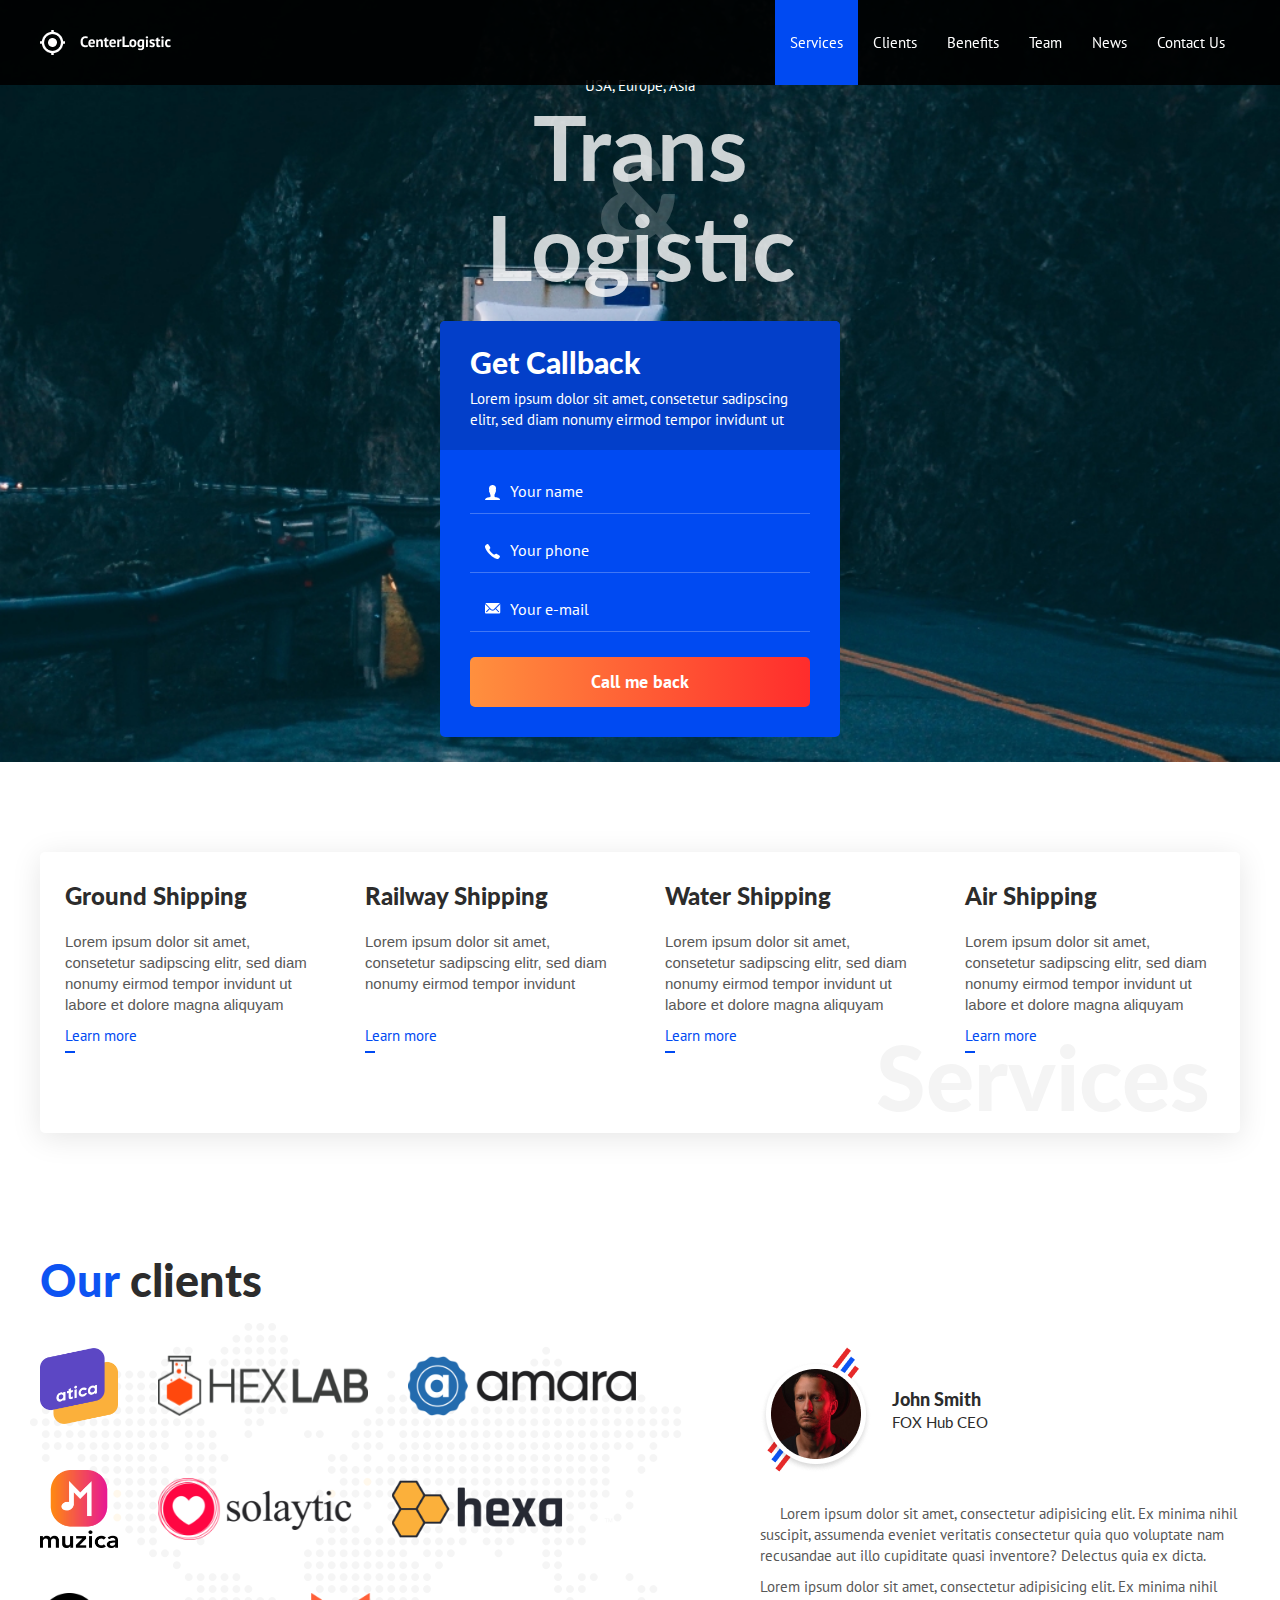
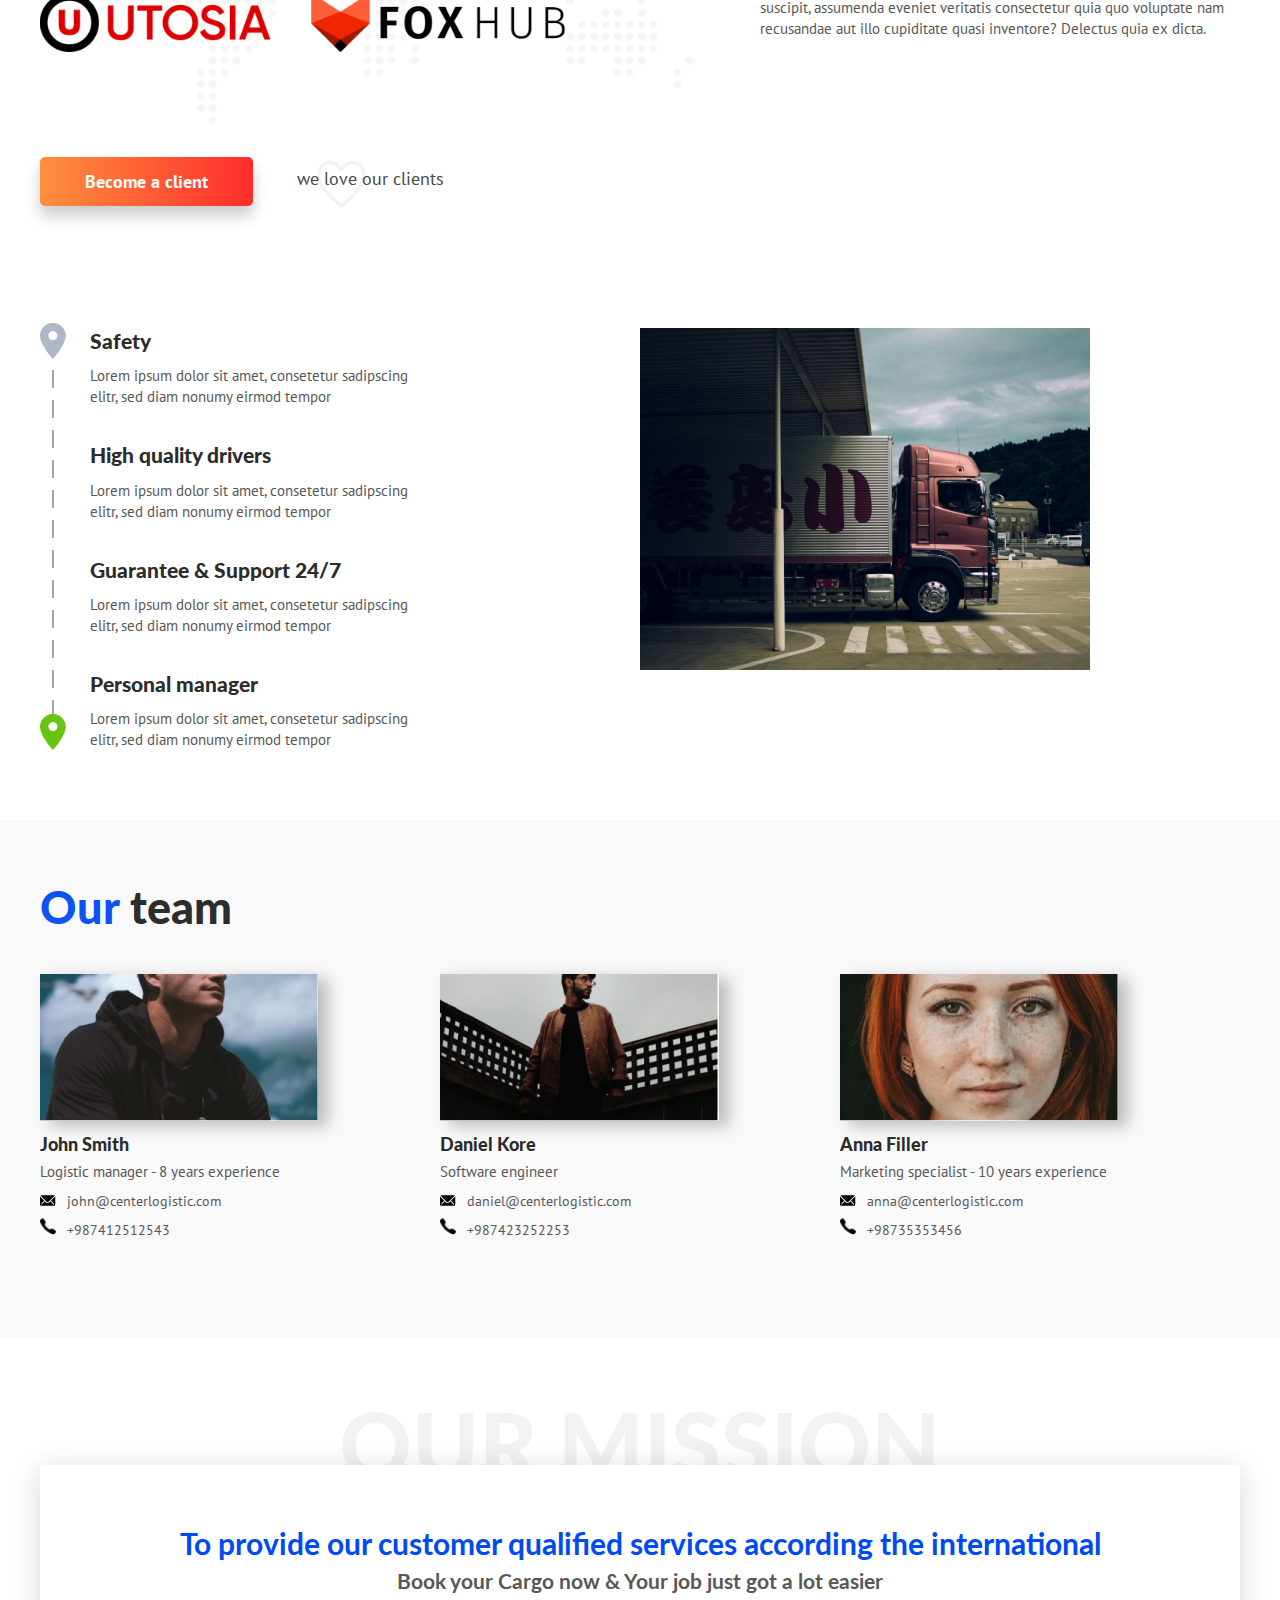
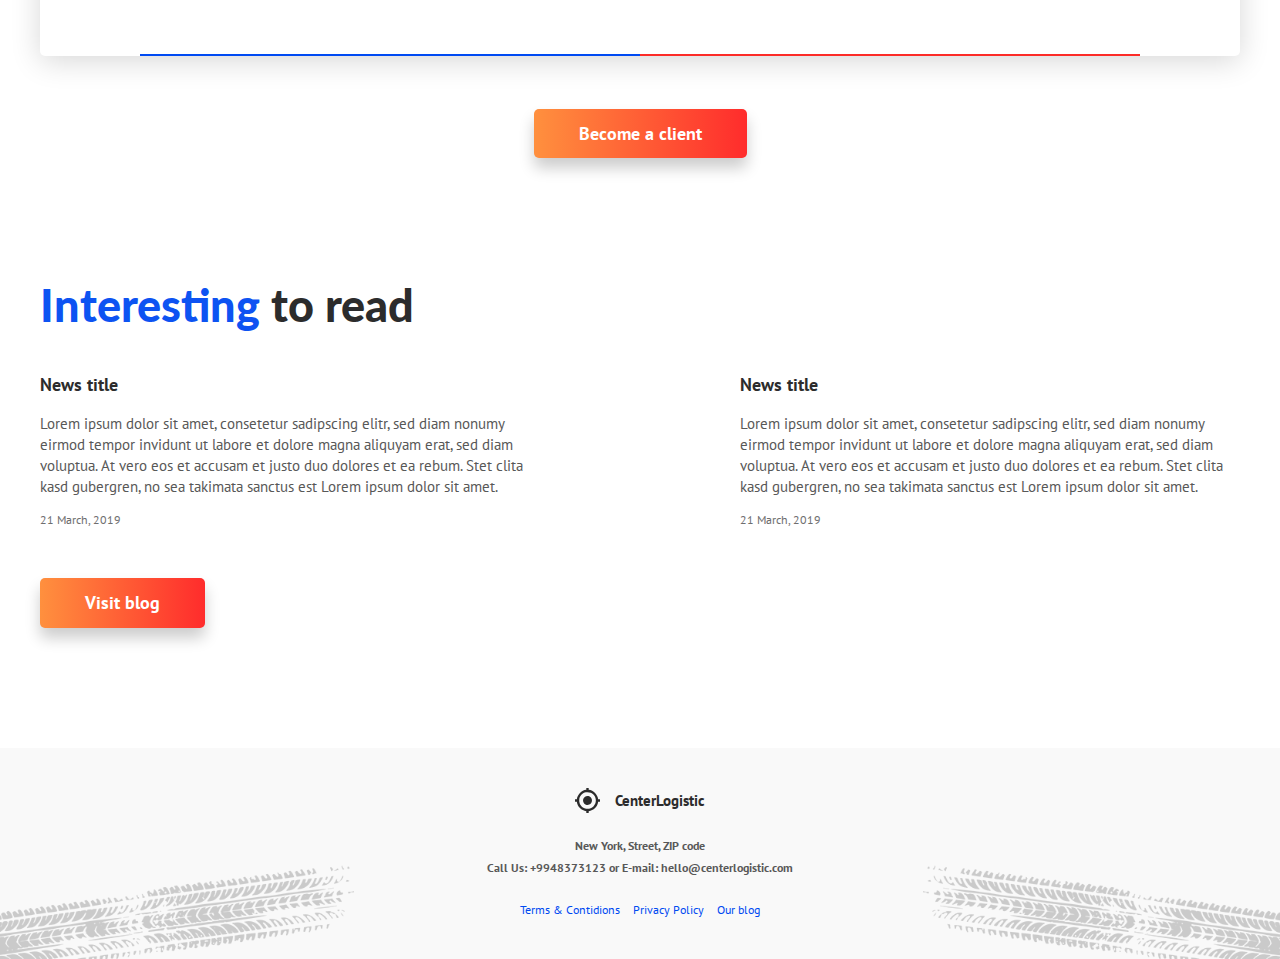
<file: index.html>
<!DOCTYPE html>
<html lang="en">

<head>
    <meta charset="UTF-8">
    <link rel="stylesheet" href="assets/style.css">
    <link href="https://fonts.googleapis.com/css2?family=Lato:ital,wght@0,300;0,400;0,700;0,900;1,300;1,400;1,700&family=PT+Sans:ital,wght@0,400;0,700;1,400&display=swap" rel="stylesheet">
    <meta name="viewport" content="width=device-width, initial-scale=1">
    <title>Logistic</title>
</head>

<body>
    <div class="page">


        <!--Header-->
        <header class="header header--dark">
            <div class="container">

                <div class="header__inner">
                    <a href="index.html">
                        <img class="img" src="assets/images/logo.png" alt="">
                    </a>

                    <nav class="nav">
                        <a class="nav__link active" href="#">Services</a>
                        <a class="nav__link" href="#">Clients</a>
                        <a class="nav__link" href="#">Benefits</a>
                        <a class="nav__link" href="#">Team</a>
                        <a class="nav__link" href="blog.html">News</a>
                        <a class="nav__link" href="#">Contact Us</a>
                    </nav>

                    <button class="burger" type="button">
                    <img class="burger__icon" src="assets/images/burger.svg" alt="">
                </button>

                </div>
                <!--header__inner-->
            </div>
            <!--container-->
        </header>

        <!--Intro-->

        <div class="intro">
            <div class="container">
                <div class="intro__inner">

                    <div class="request-form request-form--intro">

                        <div class="request-form__header">
                            <h3 class="request-form__title">Get Callback</h3>
                            <div class="request-form__text">Lorem ipsum dolor sit amet, consetetur sadipscing elitr, sed diam nonumy eirmod tempor invidunt ut</div>
                        </div>

                        <div class="request-form__content">
                            <form class="form" action="/" method="post">

                                <div class="form__group">
                                    <input class="input input--user" type="text" placeholder="Your name">
                                </div>

                                <div class="form__group">
                                    <input class="input input--call" type="tel" placeholder="Your phone">
                                </div>

                                <div class="form__group">
                                    <input class="input input--mail" type="email" placeholder="Your e-mail">
                                </div>
                                <button class="btn btn--block btn--orange" type="submit">Call me back</button>

                            </form>
                        </div>

                    </div>

                    <div class="intro__text">
                        <div class="intro__contries">USA, Europe, Asia</div>
                        <h1 class="intro__title">
                            <span class="intro__title-amp">&amp;</span> Trans <br>Logistic</h1>

                    </div>

                </div>
                <!--Intro__inner-->
            </div>
            <!--Container-->
        </div>
        <!--Intro-->

        <!--Services-->

        <section class="section">
            <div class="container">
                <div class="servisec">

                    <h2 class="services__main-title">Services</h2>

                    <div class="servisec__item">

                        <h4 class="servisec__title">Ground Shipping</h4>

                        <div class="servisec__text">
                            <p>Lorem ipsum dolor sit amet, consetetur sadipscing elitr, sed diam nonumy eirmod tempor invidunt ut labore et dolore magna aliquyam</p>
                        </div>

                        <div class="services__footer">
                            <a class="servisec__link" href="">Learn more</a>
                        </div>
                    </div>

                    <div class="servisec__item">
                        <h4 class="servisec__title">Railway Shipping</h4>
                        <div class="servisec__text">
                            <p>Lorem ipsum dolor sit amet, consetetur sadipscing elitr, sed diam nonumy eirmod tempor invidunt</p>
                        </div>
                        <div class="services__footer">
                            <a class="servisec__link" href="">Learn more</a>
                        </div>
                    </div>

                    <div class="servisec__item">
                        <h4 class="servisec__title">Water Shipping</h4>
                        <div class="servisec__text">
                            <p>Lorem ipsum dolor sit amet, consetetur sadipscing elitr, sed diam nonumy eirmod tempor invidunt ut labore et dolore magna aliquyam</p>
                        </div>
                        <div class="services__footer">
                            <a class="servisec__link" href="">Learn more</a>
                        </div>
                    </div>

                    <div class="servisec__item">
                        <h4 class="servisec__title">Air Shipping</h4>
                        <div class="servisec__text">
                            <p>Lorem ipsum dolor sit amet, consetetur sadipscing elitr, sed diam nonumy eirmod tempor invidunt ut labore et dolore magna aliquyam</p>
                        </div>
                        <div class="services__footer">
                            <a class="servisec__link" href="">Learn more</a>
                        </div>
                    </div>
                </div>
                <!--Services-->
            </div>
            <!--Containedr-->
        </section>

        <!--Clients-->

        <section class="section section--map">
            <div class="container">
                <h2 class="section__title"><span>Our</span> clients</h2>

                <div class="clients">
                    <div class="clients__logos">
                        <ul class="clients__list">
                            <li>
                                <a href="#" target="_blank">
                                    <img src="assets/images/clients/1.png" alt="">
                                </a>
                            </li>
                            <li>
                                <a href="#" target="_blank">
                                    <img src="assets/images/clients/2.png" alt="">
                                </a>
                            </li>

                            <li>
                                <a href="#" target="_blank">
                                    <img src="assets/images/clients/3.png" alt="">
                                </a>
                            </li>

                            <li>
                                <a href="#" target="_blank">
                                    <img src="assets/images/clients/4.png" alt="">
                                </a>
                            </li>

                            <li>
                                <a href="#" target="_blank">
                                    <img src="assets/images/clients/5.png" alt="">
                                </a>
                            </li>

                            <li>
                                <a href="#" target="_blank">
                                    <img src="assets/images/clients/6.png" alt="">
                                </a>
                            </li>

                            <li>
                                <a href="#" target="_blank">
                                    <img src="assets/images/clients/7.png" alt="">
                                </a>
                            </li>

                            <li>
                                <a href="#" target="_blank">
                                    <img src="assets/images/clients/8.png" alt="">
                                </a>
                            </li>


                        </ul>
                    </div>


                    <div class="clients__reviews">
                        <div class="reviews">

                            <div class="reviews__item">
                                <div class="reviews__header">

                                    <img class="reviews__photo" src="assets/images/clients/avatarlines.png" alt="">

                                    <div class="reviews__header-content">
                                        <div class="reviews__name">John Smith</div>
                                        <div class="reviews__company">FOX Hub CEO</div>
                                    </div>
                                </div>
                                <div class="reviews__content"></div>
                                <p class="p-indent">Lorem ipsum dolor sit amet, consectetur adipisicing elit. Ex minima nihil suscipit, assumenda eveniet veritatis consectetur quia quo voluptate nam recusandae aut illo cupiditate quasi inventore? Delectus quia ex dicta.</p>
                                <p>Lorem ipsum dolor sit amet, consectetur adipisicing elit. Ex minima nihil suscipit, assumenda eveniet veritatis consectetur quia quo voluptate nam recusandae aut illo cupiditate quasi inventore? Delectus quia ex dicta.</p>
                            </div>
                        </div>

                    </div>

                </div>
                <!--clients-->

                <button class="btn btn--orange btn--shadow" type="button">Become a client</button>
                <span class="clients-love">we love our clients</span>

            </div>
            <!--container-->
        </section>
        <!--section-->



        <!--Benefits-->

        <div class="section">
            <div class="container">

                <div class="benefits">

                    <div class="benefits__col">
                        <ul class="benefits__list">

                            <li class="benefits__list-item">
                                <h4 class="benefits__list-title">Safety</h4>
                                <div class="benefits__list-text">
                                    <p>Lorem ipsum dolor sit amet, consetetur sadipscing elitr, sed diam nonumy eirmod tempor </p>
                                </div>
                            </li>

                            <li class="benefits__list-item">
                                <h4 class="benefits__list-title">High quality drivers</h4>
                                <div class="benefits__list-text">
                                    <p>Lorem ipsum dolor sit amet, consetetur sadipscing elitr, sed diam nonumy eirmod tempor </p>
                                </div>
                            </li>

                            <li class="benefits__list-item">
                                <h4 class="benefits__list-title">Guarantee &amp; Support 24/7</h4>
                                <div class="benefits__list-text">
                                    <p>Lorem ipsum dolor sit amet, consetetur sadipscing elitr, sed diam nonumy eirmod tempor </p>
                                </div>
                            </li>

                            <li class="benefits__list-item">
                                <h4 class="benefits__list-title">Personal manager</h4>
                                <div class="benefits__list-text">
                                    <p>Lorem ipsum dolor sit amet, consetetur sadipscing elitr, sed diam nonumy eirmod tempor </p>
                                </div>
                            </li>
                        </ul>
                    </div>
                    <!--benefits__col-->

                    <div class="benefits__col">
                        <img class="img" src="assets/images/safety/truck.jpg" alt="">
                    </div>

                </div>
                <!--benefits-->

            </div>
            <!--container-->
        </div>
        <!--section-->

        <section class="section section--gray">
            <div class="container">
                <h2 class="section__title"><span>Our</span> team</h2>

                <div class="team">
                    <div class="team__col">

                        <div class="team__item">

                            <img class="team__photo img" src="assets/images/team/member1.jpg" alt="">

                            <div class="team__name">John Smith</div>

                            <div class="team__prof">Logistic manager - 8 years experience</div>

                            <ul class="team__contacts">
                                <li>
                                    <img class="team__contact-icon" src="assets/images/team/mail.png" alt="">
                                    <a href="mailto:john@centerlogistic.com">john@centerlogistic.com</a>
                                </li>

                                <li>
                                    <img class="team__contact-icon" src="assets/images/team/tel.png" alt="">
                                    <a href="tel:+987412512543">+987412512543</a>
                                </li>

                            </ul>

                        </div>
                    </div>
                    <!--team__col-->


                    <div class="team__col">
                        <div class="team__item">

                            <img class="team__photo img" src="assets/images/team/member2.jpg" alt="">

                            <div class="team__name">Daniel Kore</div>

                            <div class="team__prof">Software engineer</div>

                            <ul class="team__contacts">
                                <li>
                                    <img class="team__contact-icon" src="assets/images/team/mail.png" alt="">
                                    <a href="mailto:daniel@centerlogistic.com">daniel@centerlogistic.com</a>
                                </li>

                                <li>
                                    <img class="team__contact-icon" src="assets/images/team/tel.png" alt="">
                                    <a href="tel:+987423252253">+987423252253</a>
                                </li>

                            </ul>

                        </div>
                    </div>
                    <div class="team__col">
                        <div class="team__item">

                            <img class="team__photo img" src="assets/images/team/member3.jpg" alt="">

                            <div class="team__name">Anna Filler</div>

                            <div class="team__prof">Marketing specialist - 10 years experience</div>

                            <ul class="team__contacts">
                                <li>
                                    <img class="team__contact-icon" src="assets/images/team/mail.png" alt="">
                                    <a href="mailto:anna@centerlogistic.com">anna@centerlogistic.com</a>
                                </li>

                                <li>
                                    <img class="team__contact-icon" src="assets/images/team/tel.png" alt="">
                                    <a href="tel:+98735353456">+98735353456</a>
                                </li>

                            </ul>

                        </div>
                    </div>
                </div>
                <!--team-->
            </div>
            <!--container-->
        </section>
        <!--section-->


        <!--Mission-->

        <section class="section">
            <div class="container">
                <h2 class="missiom__title">our mission</h2>

                <div class="mission">

                    <h3 class="mission__title">To provide our customer qualified services according the international</h3>
                    <h4 class="mission__subtitle">Book your Cargo now &amp; Your job just got a lot easier</h4>

                </div>

                <div class="text-center">
                    <button class="btn btn--orange btn--shadow">Become a client</button>
                </div>

            </div>
            <!--container-->
        </section>
        <!--section-->

        <!--News-->

        <section class="section section--last">
            <div class="container">

                <h2 class="section__title"><span>Interesting</span> to read</h2>

                <div class="articles">

                    <article class="articles__item">
                        <h4 class="articles__title">
                            <a href="#">News title</a>
                        </h4>
                        <div class="articles__text">
                            Lorem ipsum dolor sit amet, consetetur sadipscing elitr, sed diam nonumy eirmod tempor invidunt ut labore et dolore magna aliquyam erat, sed diam voluptua. At vero eos et accusam et justo duo dolores et ea rebum. Stet clita kasd gubergren, no sea takimata
                            sanctus est Lorem ipsum dolor sit amet.</div>
                        <time class="articles__date" pubdate="21-03-2019 19:00">21 March, 2019</time>

                    </article>

                    <article class="articles__item">
                        <h4 class="articles__title">
                            <a href="#">News title</a>
                        </h4>
                        <div class="articles__text">
                            Lorem ipsum dolor sit amet, consetetur sadipscing elitr, sed diam nonumy eirmod tempor invidunt ut labore et dolore magna aliquyam erat, sed diam voluptua. At vero eos et accusam et justo duo dolores et ea rebum. Stet clita kasd gubergren, no sea takimata
                            sanctus est Lorem ipsum dolor sit amet.</div>
                        <time class="articles__date" pubdate="21-03-2019 19:00">21 March, 2019</time>

                    </article>


                </div>
                <!--articles-->

                <a class="btn btn--orange btn--shadow" href="blog.html">Visit blog</a>



            </div>
            <!--container-->
        </section>
        <!--section-->


        <!--Footer-->
        <footer class="footer">
            <div class="container">

                <div class="footer__logo">
                    <img src="assets/images/footer/logoblack.svg" alt="">
                    <div class="footer__name">CenterLogistic</div>
                </div>

                <address class="footer__contacts">
            <p>New York, Street, ZIP code</p>
            <p>Call Us:
                <a href="tel:+9948373123">+9948373123</a> or E-mail: <a href="mailto:hello@centerlogistic.com">hello@centerlogistic.com</a>
            </p>
          </address>

                <nav class="footer__nav">
                    <a href="#">Terms &amp; Contidions</a>
                    <a href="#">Privacy Policy</a>
                    <a href="blog.html">Our blog</a>
                </nav>

            </div>
        </footer>

    </div>


    <!--Modals-------------------------------------------------->

    <div class="modal" id="becomeClientModal">
        <div class="modal__inner">
            <div class="modal__header">
                <h4 class="modal__title">Need to deliver your cargo? We can help!</h4>
                <div class="modal__text">
                    <p>Fill a little form and we will call you back!</p>
                </div>
            </div>

            <form class="form" action="/" method="post">

                <div class="form__group">
                    <input class="input input--user input--dark" type="text" placeholder="Your name">
                </div>

                <div class="form__group">
                    <input class="input input--call input--dark" type="tel" placeholder="Your phone">
                </div>

                <div class="form__group">
                    <input class="input input--mail input--dark" type="email" placeholder="Your e-mail">
                </div>
                <button class="btn btn--block btn--orange" type="submit">Call me back</button>

            </form>


            <div class="modal__footer">
                <h4 class="modal__footer-title">Our contacts</h4>
                <address class="modal__contacts">
            <p>New York, Street, ZIP code</p>
            <p>Call Us:
                <a href="tel:+9948373123">+9948373123</a> or E-mail: <a href="mailto:hello@centerlogistic.com">hello@centerlogistic.com</a>
                    </p>
              </address>

            </div>
            <!--modal__footer-->

            <button class="modal__close">
               <img src="assets/images/close%201.svg" alt="">
           </button>

        </div>
        <!--modal__inner-->
    </div>
    <!--modal-->





    <!--thanksModal-->


    <div class="modal" id="thanksModal">


        <div class="modal__inner">

            <div class="modal__header">
                <img class="modal__icon" src="assets/images/tick.svg" alt="">
                <h4 class="modal__title">Thanks for your request</h4>
                <div class="modal__text">
                    <p>We call you back as soon as possible!</p>
                </div>
            </div>




            <div class="modal__footer">
                <h4 class="modal__footer-title">Our contacts</h4>
                <address class="modal__contacts">
            <p>New York, Street, ZIP code</p>
            <p>Call Us:
                <a href="tel:+9948373123">+9948373123</a> or E-mail: <a href="mailto:hello@centerlogistic.com">hello@centerlogistic.com</a>
                    </p>
              </address>

            </div>
            <!--modal__footer-->

            <button class="modal__close">
               <img src="assets/images/close%201.svg" alt="">
           </button>

        </div>
        <!--modal__inner-->

    </div>
    <!--modal-->




</body>

</html>
</file>
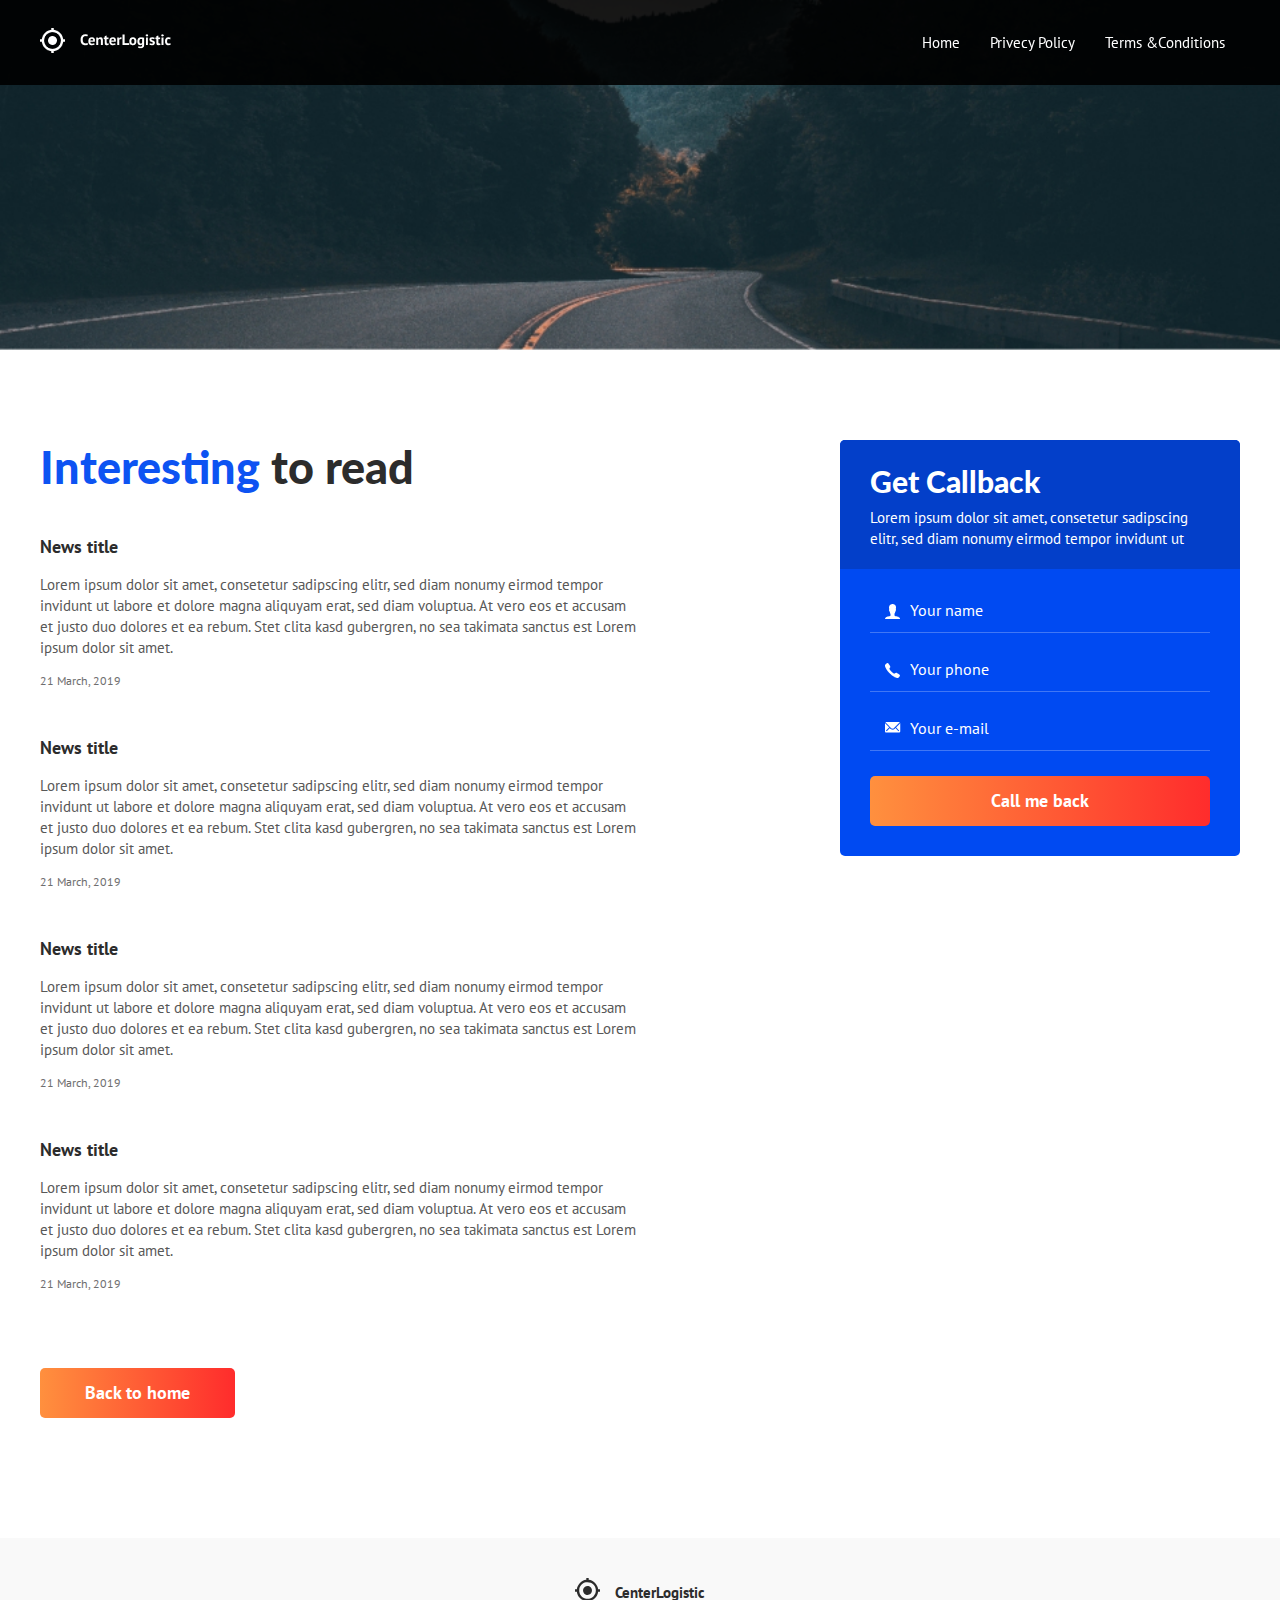
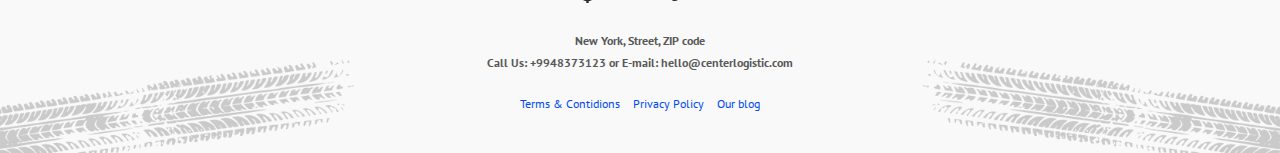
<file: blog.html>
<!DOCTYPE html>
<html lang="en">

<head>
    <meta charset="UTF-8">
    <link rel="stylesheet" href="assets/style.css">
    <link href="https://fonts.googleapis.com/css2?family=Lato:ital,wght@0,300;0,400;0,700;0,900;1,300;1,400;1,700&family=PT+Sans:ital,wght@0,400;0,700;1,400&display=swap" rel="stylesheet">


    <title>Logistic Blog</title>
</head>

<body>
    <div class="page">


        <!--Header-->
        <header class="header header--dark">
            <div class="container">

                <div class="header__inner">
                    <a href="index.html"><img src="assets/images/logo.png" alt=""></a>

                    <nav class="nav">

                        <a class="nav__link" href="index.html">Home</a>
                        <a class="nav__link" href="text.html">Privecy Policy</a>
                        <a class="nav__link" href="text.html">Terms &amp;Conditions</a>

                    </nav>
                </div>
                <!--header__inner-->
            </div>
            <!--container-->
        </header>

        <!--Intro-->
        <div class="intro intro--blog">

        </div>

        <!--Main-->

        <section class="section section--last">
            <div class="container">
                <main class="main">
                    <div class="main__col">
                        <h1 class="section__title"><span>Interesting</span> to read</h1>

                        <div class="articles articles--colum">

                            <article class="articles__item">
                                <h4 class="articles__title">
                                    <a href="#">News title</a>
                                </h4>
                                <div class="articles__text">
                                    Lorem ipsum dolor sit amet, consetetur sadipscing elitr, sed diam nonumy eirmod tempor invidunt ut labore et dolore magna aliquyam erat, sed diam voluptua. At vero eos et accusam et justo duo dolores et ea rebum. Stet clita kasd gubergren, no sea takimata
                                    sanctus est Lorem ipsum dolor sit amet.</div>
                                <time class="articles__date" pubdate="21-03-2019 19:00">21 March, 2019</time>

                            </article>

                            <article class="articles__item">
                                <h4 class="articles__title">
                                    <a href="#">News title</a>
                                </h4>
                                <div class="articles__text">
                                    Lorem ipsum dolor sit amet, consetetur sadipscing elitr, sed diam nonumy eirmod tempor invidunt ut labore et dolore magna aliquyam erat, sed diam voluptua. At vero eos et accusam et justo duo dolores et ea rebum. Stet clita kasd gubergren, no sea takimata
                                    sanctus est Lorem ipsum dolor sit amet.</div>
                                <time class="articles__date" pubdate="21-03-2019 19:00">21 March, 2019</time>

                            </article>

                            <article class="articles__item">
                                <h4 class="articles__title">
                                    <a href="#">News title</a>
                                </h4>
                                <div class="articles__text">
                                    Lorem ipsum dolor sit amet, consetetur sadipscing elitr, sed diam nonumy eirmod tempor invidunt ut labore et dolore magna aliquyam erat, sed diam voluptua. At vero eos et accusam et justo duo dolores et ea rebum. Stet clita kasd gubergren, no sea takimata
                                    sanctus est Lorem ipsum dolor sit amet.</div>
                                <time class="articles__date" pubdate="21-03-2019 19:00">21 March, 2019</time>

                            </article>

                            <article class="articles__item">
                                <h4 class="articles__title">
                                    <a href="#">News title</a>
                                </h4>
                                <div class="articles__text">
                                    Lorem ipsum dolor sit amet, consetetur sadipscing elitr, sed diam nonumy eirmod tempor invidunt ut labore et dolore magna aliquyam erat, sed diam voluptua. At vero eos et accusam et justo duo dolores et ea rebum. Stet clita kasd gubergren, no sea takimata
                                    sanctus est Lorem ipsum dolor sit amet.</div>
                                <time class="articles__date" pubdate="21-03-2019 19:00">21 March, 2019</time>

                            </article>
                        </div>
                        <!--articles-->

                        <a class="btn btn--orange" href="index.html">Back to home</a>
                    </div>
                    <div class="main__col">
                        <div class="request-form request-form--right">

                            <div class="request-form__header">
                                <h3 class="request-form__title">Get Callback</h3>
                                <div class="request-form__text">Lorem ipsum dolor sit amet, consetetur sadipscing elitr, sed diam nonumy eirmod tempor invidunt ut</div>
                            </div>

                            <div class="request-form__content">
                                <form class="form" action="/" method="post">

                                    <div class="form__group">
                                        <input class="input input--user" type="text" placeholder="Your name">
                                    </div>

                                    <div class="form__group">
                                        <input class="input input--call" type="tel" placeholder="Your phone">
                                    </div>

                                    <div class="form__group">
                                        <input class="input input--mail" type="email" placeholder="Your e-mail">
                                    </div>
                                    <button class="btn btn--block btn--orange" type="submit">Call me back</button>

                                </form>
                            </div>

                        </div>
                    </div>
                </main>
            </div>
        </section>



        <!--Footer-->
        <footer class="footer">
            <div class="container">

                <div class="footer__logo">
                    <a href="index.html"><img src="assets/images/footer/logoblack.svg" alt=""></a>
                    <div class="footer__name">CenterLogistic</div>
                </div>

                <address class="footer__contacts">
            <p>New York, Street, ZIP code</p>
            <p>Call Us:
                <a href="tel:+9948373123">+9948373123</a> or E-mail: <a href="mailto:hello@centerlogistic.com">hello@centerlogistic.com</a>
            </p>
          </address>

                <nav class="footer__nav">
                    <a href="text2.html">Terms &amp; Contidions</a>
                    <a href="#">Privacy Policy</a>
                    <a href="blog.html">Our blog</a>
                </nav>

            </div>
        </footer>

    </div>
</body>

</html>
</file>
<file: assets/style.css>
body {
    margin: 0;
    font-family: 'PT Sans', sans-serif;
    font-size: 15px;
    color: #585858;
    line-height: 1.4;
    background-color: #fff;
}

body.no-scroll {
    overflow: hidden
}

*,
*:before,
*:after {
    box-sizing: border-box;
}

h1,
h2,
h3,
h4,
h5,
h6 {
    margin: 0;
}

p {
    margin: 0 0 10px;
}

ul,
ol {
    margin: 0;
    padding: 0;
    list-style: none;
}

.img {
    display: block;
    max-width: 100%;
    height: auto;
}

.text-center {
    text-align: center;
}

.container {
    max-width: 1230px;
    width: 100%;
    margin: 0 auto;
    padding: 0 15px;
}


/*Page=*/

.page {
    display: flex;
    flex-direction: column;
    min-height: 100vh;
}


/*Header=============================================================*/

.header {
    width: 100%;
    background-color: rgba(0, 0, 0, 0.2);
    position: fixed;
    top: 0;
    left: 0;
    right: 0;
    z-index: 1000;
}

.header--dark {
    background-color: rgba(0, 0, 0, 0.9);
}

.header__inner {
    height: 85px;
    display: flex;
    justify-content: space-between;
    align-items: center;
}


/*Nav*/

.nav {
    display: flex;
    height: 100%;
    font-size: 15px;
}

.nav__link {
    display: flex;
    align-items: center;
    padding: 0 15px;
    color: #fff;
    text-decoration: none;
    transition: background-color .2s linear;
}

.nav__link.active {
    background-color: #004AF2;
}

.nav__link:hover {
    background-color: #004AF2;
}

.nav__link:active {
    background-color: #033FC9;
}


/*Burger*/

.burger {
    padding: 0;
    background: none;
    border: 0;
    display: none;
}


/*Intro====================================================*/

.intro {
    margin-bottom: 30px;
    background: #000 url(images/intro/bg.jpg) no-repeat center;
    background-size: cover;
}

.intro--blog {
    height: 350px;
    background: #000 url(images/news-intro.jpg);
    background-size: cover;
}

.intro--text {
    height: 350px;
    background: #000 url(images/textbg.jpg);
    background-size: cover;
}

.intro__inner {
    height: 600px;
    display: flex;
    align-items: flex-end;
    justify-content: space-between;
}

.intro__text {
    margin-bottom: 52px;
    text-align: right;
}

.intro__contries {
    font-size: 15px;
    color: #fff;
}

.intro__title {
    font-family: 'Lato', sans-serif;
    font-size: 110px;
    line-height: 100px;
    color: rgba(255, 255, 255, 0.8);
    font-weight: 700;
    position: relative;
}

.intro__title-amp {
    font-size: 170px;
    line-height: 1;
    font-weight: 900;
    color: rgba(255, 255, 255, 0.2);
    position: absolute;
    right: 0;
    top: 50%;
    transform: translateY(-50%);
}


/*Request-form*/

.request-form {
    width: 100%;
    max-width: 400px;
    overflow: hidden;
    background-color: #004AF2;
    border-radius: 5px;
}

.request-form--right {
    margin-left: auto;
}

.request-form--intro {
    position: relative;
    bottom: -30px;
}

.request-form__header {
    padding: 20px 30px;
    background-color: #033FC9;
}

.request-form__title {
    margin-bottom: 5px;
    font-family: 'Lato', sans-serif;
    font-size: 30px;
    font-weight: 900;
    color: #fff;
}

.request-form__text {
    font-size: 15px;
    color: #fff;
    line-height: 1.4;
}

.request-form__content {
    padding: 30px;
}


/*Form*/

.form__group {
    margin-bottom: 25px;
}

.input {
    display: block;
    width: 100%;
    padding-bottom: 12px;
    padding-left: 40px;
    background: none;
    border: none;
    border-bottom: 1px solid rgba(255, 255, 255, 0.25);
    font-family: 'PT Sans', sans-serif;
    font-size: 16px;
    color: #fff;
    transition: border-color .1s linear;
}

.input::placeholder {
    color: #fff;
}

.input:focus {
    outline: none;
    border-bottom-color: #fff;
}

.input--user {
    background: url(images/intro/person.png) left 15px top 5px no-repeat;
}

.input--call {
    background: url(images/intro/call.png) left 15px top 5px no-repeat;
}

.input--mail {
    background: url(images/intro/mail.png) left 15px top 5px no-repeat;
}

.input--dark {
    color: #2C2C2C;
    border-bottom-color: #E8E8E8;
}

.input--dark::placeholder {
    color: #2C2C2C;
}

.input--dark:focus {
    border-bottom-color: #000;
}

.input--dark.input--user {
    background-image: url(images/userblack.svg);
}

.input--dark.input--mail {
    background-image: url(images/mailblack.svg);
}

.input--dark.input--call {
    background-image: url(images/callblack.svg);
}

.btn {
    display: inline-block;
    vertical-align: middle;
    padding: 15px 45px;
    font-family: 'PT Sans', sans-serif;
    font-size: 18px;
    line-height: 1.1;
    font-weight: 700;
    color: #fff;
    text-decoration: none;
    border: 0;
    background: #333;
    border-radius: 5px;
    cursor: pointer;
    transition: box-shadow .2s linear;
}

.btn--block {
    display: block;
    width: 100%;
}

.btn--orange {
    background-image: linear-gradient(to right, #FF903E, #FF2C2C);
}

.btn:hover {
    box-shadow: none;
}

.btn--shadow {
    box-shadow: 0 10px 15px rgba(0, 0, 0, .2);
}


/*Section*/

.section {
    padding: 60px 0;
}

.section--map {
    background: url("images/clients/map.png") no-repeat left 30px top 130px;
}

.section--gray {
    background-color: #F9F9F9;
}

.section--last {
    margin-bottom: 60px;
}

.section__title {
    margin-bottom: 40px;
    font-family: 'Lato', sans-serif;
    font-size: 45px;
    line-height: 1.2;
    color: #2C2C2C;
    font-weight: 900;
}

.section__title span {
    color: #0D53F2;
}


/*Services======================================*/

.servisec {
    display: flex;
    flex-wrap: wrap;
    padding: 30px 0 50px;
    position: relative;
    border-color: #fff;
    border-radius: 5px;
    box-shadow: 0 5px 30px rgba(0, 0, 0, .1);
}

.servisec__item {
    display: flex;
    flex-direction: column;
    width: 25%;
    padding: 0 25px;
    margin-bottom: 30px;
}

.services__main-title {
    font-family: 'Lato', sans-serif;
    font-size: 90px;
    line-height: 1;
    color: rgba(44, 44, 44, .05);
    font-weight: 900;
    pointer-events: none;
    position: absolute;
    bottom: 12px;
    right: 30px;
    z-index: 1;
}

.servisec__title {
    margin-bottom: 20px;
    font-family: 'Lato', sans-serif;
    font-size: 24px;
    color: #2C2C2C;
    font-weight: 900;
    line-height: 1.2;
}

.servisec__text {
    font-family: 'PTSans', sans-serif;
    color: #585858;
    font-size: 15px;
    line-height: 1.4;
}

.services__footer {
    margin-top: auto;
}

.servisec__link {
    display: inline-block;
    font-size: 15px;
    color: #004AF2;
    text-decoration: none;
    transition: color .1s linear;
}

.servisec__link:after {
    margin-top: 5px;
    content: "";
    display: block;
    width: 10px;
    height: 2px;
    background-color: #004AF2;
    pointer-events: none;
    transition: width .1s linear;
}

.servisec__link:hover {
    color: #FF3E2F;
}

.servisec__link:hover:after {
    width: 100%;
    background-color: #ff3e2f;
}


/*Clients======================================*/

.clients {
    display: flex;
    margin-bottom: 60px;
}

.clients__logos {
    width: 60%;
}

.clients__reviews {
    width: 40%;
}

.clients__list {
    display: flex;
    flex-wrap: wrap;
    align-items: center;
}

.clients__list li {
    margin-right: 40px;
    margin-bottom: 40px;
}

.clients-love {
    margin-left: 40px;
    display: inline-block;
    min-height: 47px;
    padding-top: 5px;
    background: url(images/clients/heart.png) no-repeat left 20px top;
    font-size: 18px;
    color: #464646;
}


/*Reviews*/

.reviews__header {
    display: flex;
    align-items: center;
    margin-bottom: 30px;
}

.reviews__header-content {
    flex-grow: 1;
    padding-left: 20px;
    font-family: 'Lato', sans-serif;
}

.reviews__name {
    font-size: 18px;
    color: #2C2C2C;
    font-weight: 900;
}

.reviews__company {
    font-size: 15px;
    color: #2C2C2C;
}

.reviews__content {
    font-size: 15px;
    color: #2C2C2C;
}

.reviews__content p {
    margin-bottom: 20px;
}

.p-indent {
    text-indent: 20px;
}


/*Benefits==========================================*/

.benefits {
    display: flex;
}

.benefits__col {
    width: 50%;
}

.benefits__list {
    width: 100%;
    max-width: 370px;
    padding-left: 50px;
    position: relative;
    background-image: linear-gradient(to bottom, #fff 40%, #A5A5A5 40%);
    background-size: 2px 30px;
    background-repeat: repeat-y;
    background-position: left 12px top 0;
}

.benefits__list:before,
.benefits__list:after {
    content: "";
    display: block;
    width: 26px;
    height: 36px;
    background-color: #fff;
    background-repeat: no-repeat;
    position: absolute;
    left: 0;
    z-index: 1;
}

.benefits__list:before {
    background-image: url(images/safety/pin1.png);
    top: -5px;
}

.benefits__list:after {
    background-image: url(images/safety/pin2.png);
    bottom: 0;
}

.benefits__list-item:not(:last-child) {
    margin-bottom: 35px;
}

.benefits__list-title {
    margin-bottom: 12px;
    font-family: 'Lato', sans-serif;
    font-size: 21px;
    line-height: 1.2;
    color: #2C2C2C;
    font-weight: 900;
}

.benefits__list-text {
    font-size: 15px;
    color: #585858;
    line-height: 1.4;
}


/*Team=================================================*/

.team {
    display: flex;
    flex-wrap: wrap;
}

.team__col {
    margin-bottom: 30px;
    width: 33.333%;
    padding: not(first-child) 0 15px;
}

.team__photo {
    margin-bottom: 13px;
    box-shadow: 10px 5px 15px rgba(0, 0, 0, .25)
}

.team__name {
    margin-bottom: 5px;
    color: #2C2C2C;
    font-family: 'Lato', sans-serif;
    font-size: 18px;
    font-weight: 900;
    line-height: 1.2;
}

.team__prof {
    margin-bottom: 11px;
    font-size: 15px;
    color: #585858;
}

.team__contacts {
    font-size: 14px;
    color: #585858;
    line-height: 1.2;
}

.team__contacts li {
    margin-bottom: 9px;
}

.team__contacts a {
    color: inherit;
    text-decoration: none;
}

.team__contacts a:hover {
    text-decoration: underline;
}

.team__contact-icon {
    width: 16px;
    height: auto;
    margin-right: 7px;
}


/*mission========================================*/

.missiom__title {
    font-family: 'Lato', sans-serif;
    font-size: 90px;
    font-weight: 900;
    line-height: 1;
    color: rgba(0, 0, 0, .05);
    text-align: center;
    text-transform: uppercase;
}

.mission {
    margin-bottom: 30px;
    padding: 60px 30px;
    position: relative;
    top: -23px;
    background-color: #fff;
    border-radius: 5px;
    box-shadow: 0 5px 30px rgba(0, 0, 0, .16);
    font-family: 'Lato', sans-serif;
    text-align: center;
}

.mission:before,
.mission:after {
    content: "";
    display: block;
    width: 41.666666%;
    height: 2px;
    position: absolute;
    bottom: 0;
    z-index: 1;
}

.mission:before {
    background-color: #004AF2;
    right: 50%;
}

.mission:after {
    background-color: #FC2C28;
    left: 50%;
}

.mission__title {
    margin-bottom: 5px;
    line-height: 1.2;
    font-size: 30px;
    font-weight: 700;
    color: #004AF2;
}

.mission__subtitle {
    font-size: 21px;
    color: #585858;
}


/*News=============================================*/

.articles {
    margin-bottom: 30px;
    display: flex;
    flex-wrap: wrap;
    justify-content: space-between;
}

.articles--colum {
    flex-direction: column;
}

.articles--colum .articles__item {
    max-width: none;
    margin-bottom: 45px;
}

.articles__item {
    margin-bottom: 20px;
    width: 100%;
    max-width: 500px;
}

.articles__title {
    margin-bottom: 15px;
    font-size: 18px;
    font-weight: 700;
    color: #2C2C2C;
}

.articles__title a {
    color: inherit;
    text-decoration: none;
}

.articles__title a:hover {
    text-decoration: underline;
}

.articles__text {
    margin-bottom: 15px;
    font-size: 15px;
    color: #585858;
}

.articles__date {
    display: block;
    font-size: 12px;
    color: #6E6E6E;
}


/*Footer====================================================*/

.footer {
    padding: 40px 0;
    margin-top: auto;
    background-color: #F9F9F9;
    background-image: url(images/footer/left.svg), url(images/footer/right.svg);
    background-repeat: no-repeat;
    background-position: left -50px bottom -30px, right -50px bottom -30px;
    text-align: center;
}

.footer__logo {
    display: flex;
    text-align: center;
    justify-content: center;
    align-items: center;
}

.footer__name {
    margin-left: 15px;
    font-size: 15px;
    font-weight: 700;
    color: #2C2C2C;
}

.footer__contacts {
    margin: 25px 0;
    font-size: 12px;
    font-weight: 700;
    text-align: center;
    color: #585858;
    font-style: normal;
}

.footer__contacts p {
    margin: 0 0 5px;
}

.footer__contacts a {
    color: inherit;
    text-decoration: none;
}

.footer__contacts a:hover {
    text-decoration: underline;
}

.footer__nav {
    font-size: 12px;
}

.footer__nav a {
    margin: 0 5px;
    color: #004AF2;
    text-decoration: none;
}

.footer__nav a:hover {
    text-decoration: underline;
}

.modal {
    display: none;
    flex-direction: column;
    justify-content: center;
    align-items: center;
    width: 100%;
    height: 100%;
    background-color: rgba(0, 0, 0, .9);
    position: fixed;
    top: 0;
    left: 0;
    z-index: 2000;
}

.modal.show {
    display: flex;
}

.modal__inner {
    width: 400px;
    padding: 25px;
    position: relative;
    background-color: #fff;
}

.modal__header {
    text-align: center;
    margin-bottom: 25px;
}

.modal__icon {
    margin-bottom: 10px;
}

.modal__title {
    margin-bottom: 10px;
    font-family: 'Lato', sans-serif;
    font-size: 24px;
    color: #004AF2;
    font-weight: 900;
    line-height: 1.2;
}

.modal__text {
    font-size: 15px;
    color: #2C2C2C;
}

.modal__footer {
    margin-top: 25px;
    padding-top: 25px;
    border-top: 1px solid #E8E8E8;
    text-align: center;
}

.modal__footer-title {
    margin-bottom: 10px;
    font-family: 'Lato', sans-serif;
    font-size: 18px;
    font-weight: 900;
    color: #2C2C2C;
}

.modal__contacts {
    font-size: 15px;
    color: #2C2C2C;
    font-style: normal;
}

.modal__contacts p {
    margin-bottom: 3px;
}

.modal__contacts a {
    color: inherit;
    text-decoration: none;
}

.modal__contacts a:hover {
    text-decoration: underline;
}

.modal__close {
    width: 20px;
    height: 20px;
    padding: 0;
    background: none;
    border: none;
    cursor: pointer;
    position: absolute;
    top: -20px;
    right: -30px;
    z-index: 1;
    transition: transform .2s linear;
}

.modal__close:hover {
    transform: rotate(90deg);
}

.modal__close img {
    display: block;
}


/*Main=================================================*/

.main {
    display: flex;
}

.main__col {
    width: 50%;
}

.text {
    max-width: 890px;
    margin-bottom: 50px;
    font-size: 18px;
    line-height: 1.5;
    color: #585858;
}

.text p {
    margin-bottom: 30px;
}

.text h2,
.text h3,
.text h4,
.text h5,
.text h6 {
    margin-bottom: 20px;
    color: #2C2C2C;
    width: 700px;
}

.text h2 {
    font-size: 27px;
}

.text h3 {
    font-size: 24px;
}

.text h4 {
    font-size: 21px;
}

.text h5 {
    font-size: 18px;
}

.text h6 {
    font-size: 15px;
}

.text ul,
.text ol {
    margin-bottom: 20px;
}

.text ol {
    list-style: decimal;
    list-style-position: inside;
}

.text hr {
    display: block;
    width: 100%;
    height: 1px;
    margin: 40px 0;
    border: 0;
    background-color: #d1d1d1;
}

.text img {
    display: block;
    max-width: 100%;
    height: auto;
}

.text a {
    text-decoration: none;
    color: #0D53f2;
}

.text a:hover {
    text-decoration: underline;
}


/* Madia Queries ==========================================*/


/* Header */

@media (max-width: 767px) {
    .header__inner {
        height: 50px;
    }
    .nav {
        display: none;
        width: 100%;
        height: auto;
        min-height: calc(100vh - 50px);
        flex-direction: column;
        padding-top: 9px;
        background-color: rgba(0, 0, 0, .85);
        position: absolute;
        top: 100%;
        left: 0;
        right: 0;
        z-index: 1;
    }
    .nav__link {
        display: block;
        padding: 10px 15px;
        text-align: right;
    }
    .burger {
        display: block;
    }
}


/* Intro */

.intro__inner {
    flex-direction: column;
    align-items: center;
    height: auto;
    padding-top: 75px;
    padding-bottom: 25px;
}

.intro__text {
    order: 1;
    margin-bottom: 25px;
    width: 100%;
    text-align: center;
}

.intro__title {
    font-size: 90px;
}

.intro__title-amp {
    font-size: 120px;
    left: 50%;
    right: auto;
    transform: translate3d(-50%, -50%, 0);
}


/* request-form */

.request-form--intro {
    position: static;
    order: 2;
}

@media (max-width: 575px) {
    .intro__title {
        font-size: 60px;
    }
    .intro__title-amp {
        font-size: 90px;
    }
}
</file>
